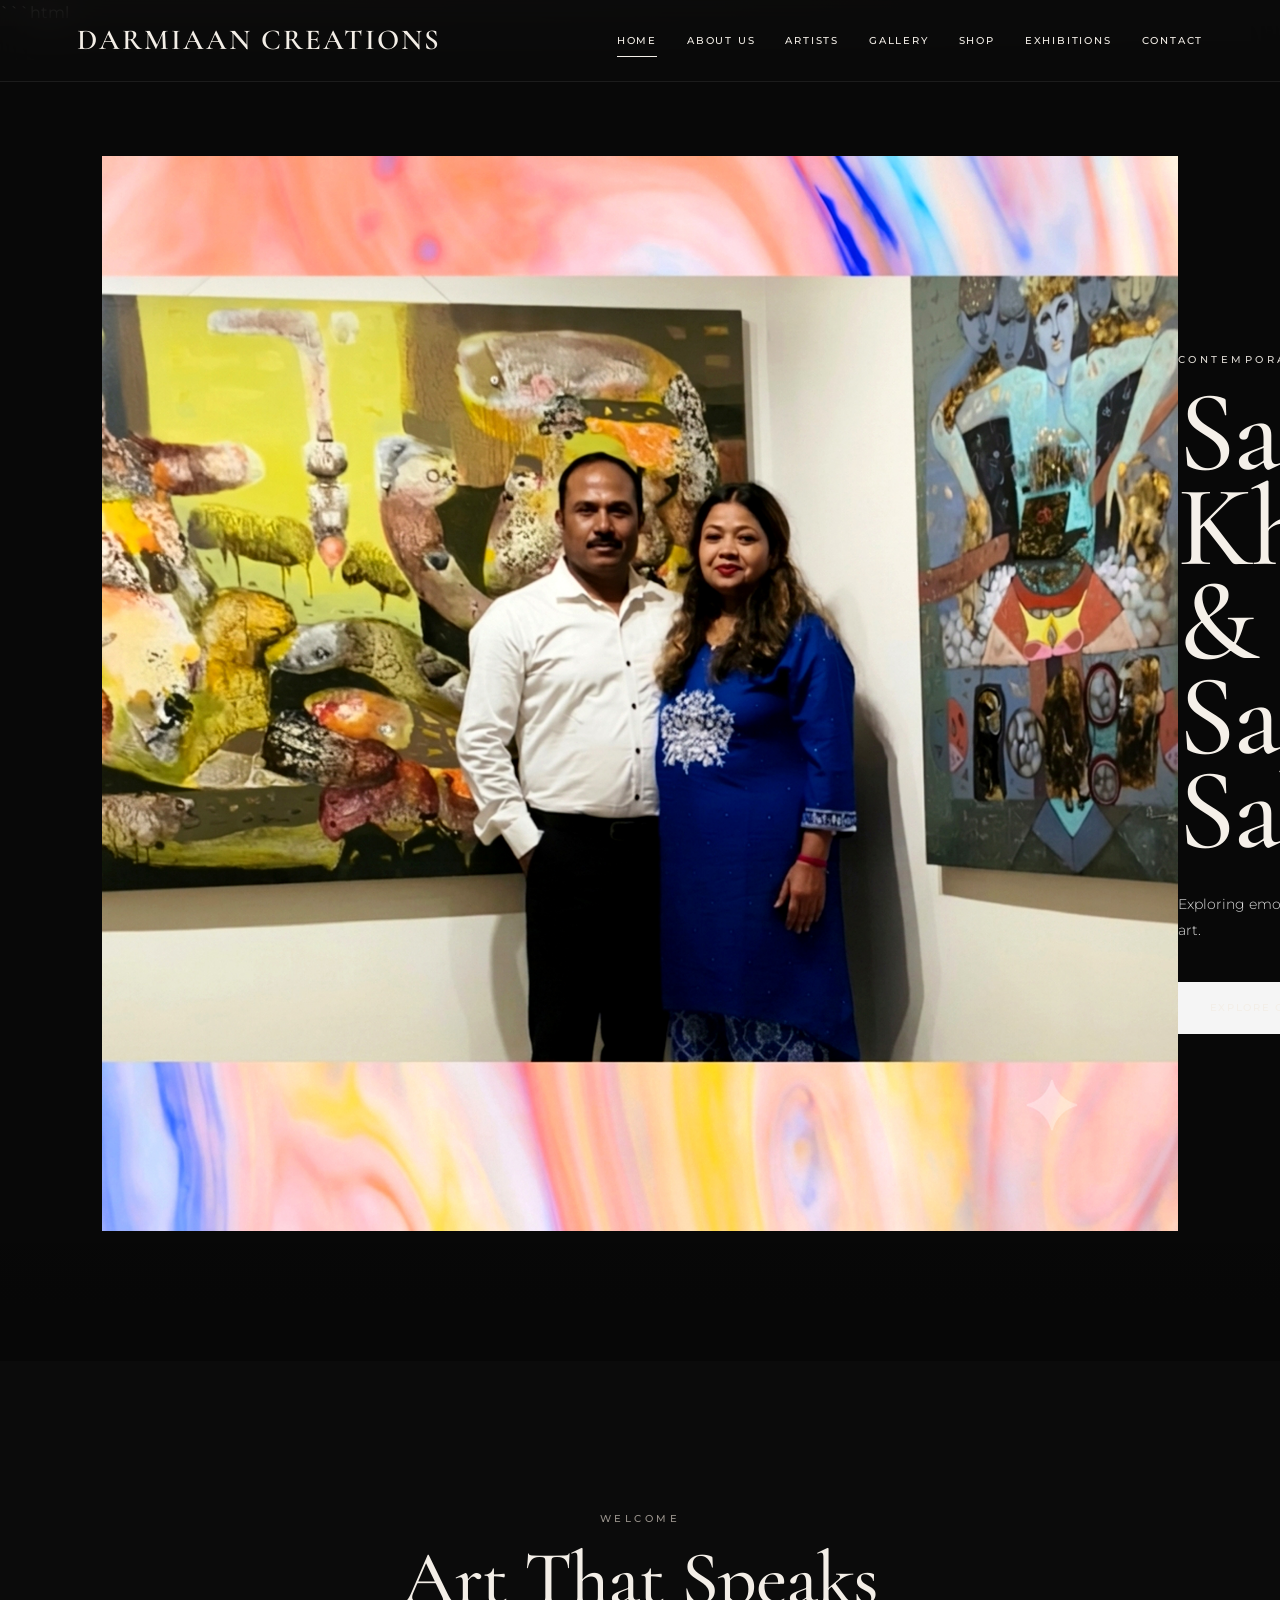
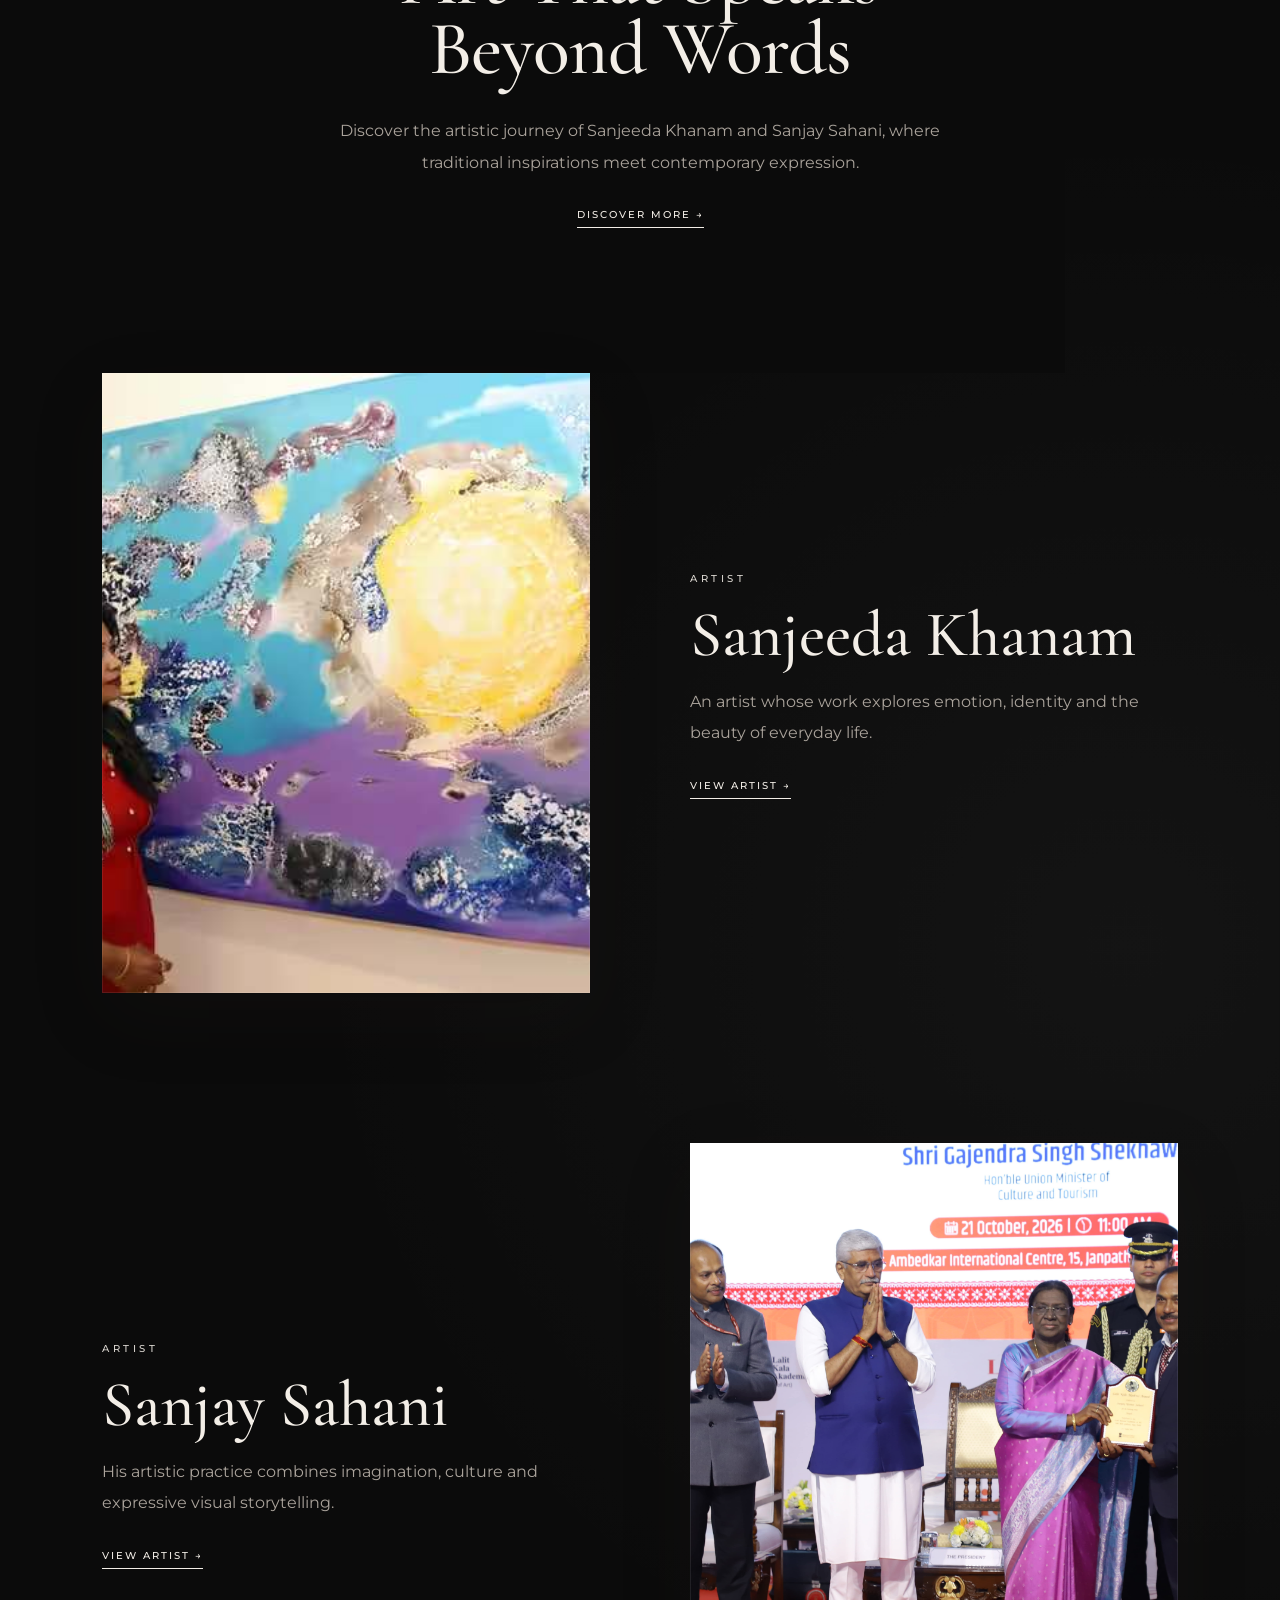
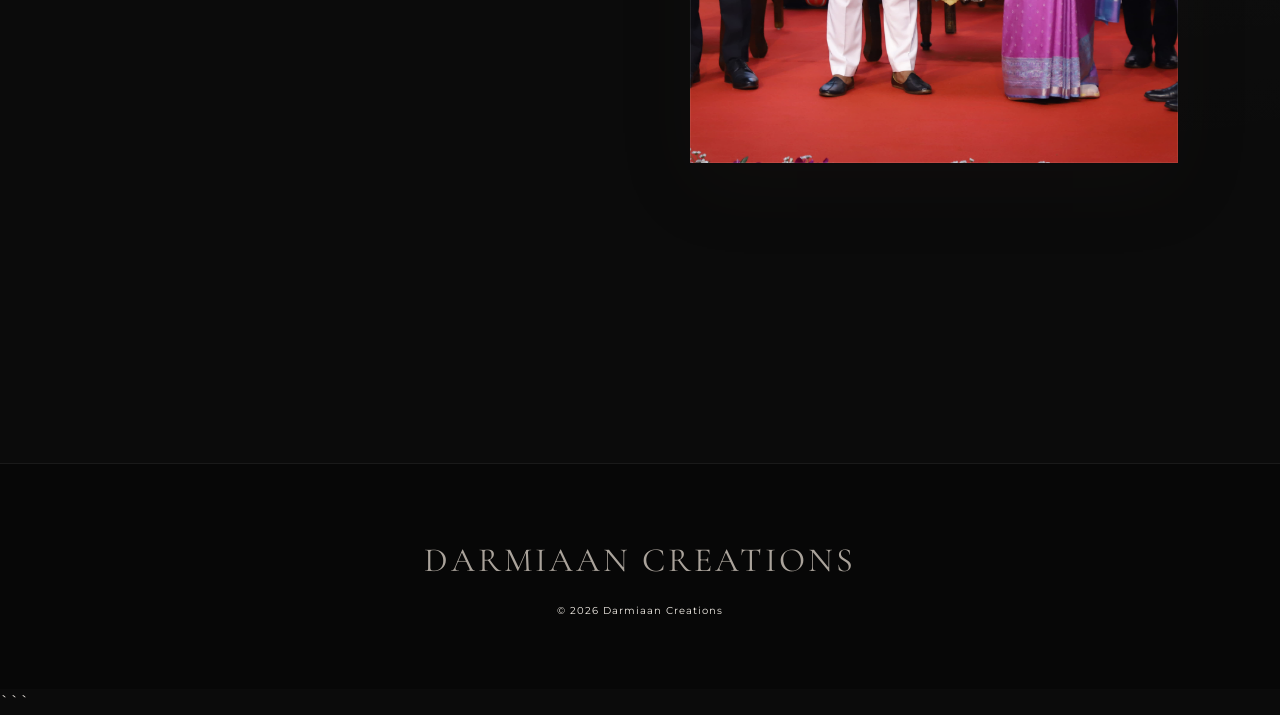
<file: index.html>
```html
<!DOCTYPE html>
<html lang="en">
<head>
  <meta charset="UTF-8">
  <meta name="viewport" content="width=device-width, initial-scale=1.0">
  <title>DARMIAAN CREATIONS | Home</title>
  <link rel="stylesheet" href="style.css">
</head>

<body>

<header>
  <nav class="navbar">
    <div class="logo">DARMIAAN CREATIONS</div>

    <div class="nav-links">
      <a href="index.html" class="active">HOME</a>
      <a href="about.html">ABOUT US</a>
      <a href="artists.html">ARTISTS</a>
      <a href="gallery.html">GALLERY</a>
      <a href="shop.html">SHOP</a>
      <a href="exhibitions.html">EXHIBITIONS</a>
      <a href="contact.html">CONTACT</a>
    </div>
  </nav>
</header>

<!-- HOME HERO SECTION -->
<section class="hero">

  <img src="hero.jpg"
       alt="Darmiaan Creations featured artwork"
       class="hero-image">

  <div class="hero-content">
    <p class="small-title">CONTEMPORARY ARTISTS</p>

    <h1>Sanjeeda Khanam<br>& Sanjay Sahani</h1>

    <p>
      Exploring emotions, culture and imagination through art.
    </p>

    <a href="gallery.html" class="main-button">
      EXPLORE GALLERY
    </a>
  </div>

</section>

<!-- INTRODUCTION -->
<section class="intro">
  <p class="small-title">WELCOME</p>

  <h2>Art That Speaks<br>Beyond Words</h2>

  <p>
    Discover the artistic journey of Sanjeeda Khanam and Sanjay Sahani,
    where traditional inspirations meet contemporary expression.
  </p>

  <a href="about.html" class="text-link">DISCOVER MORE →</a>
</section>

<!-- ARTIST PREVIEWS -->
<section class="home-artists">

  <div class="artist-preview">
    <div class="artist-image">
      <img src="sanjeeda.jpg" alt="Sanjeeda Khanam">
    </div>

    <div>
      <p class="small-title">ARTIST</p>
      <h2>Sanjeeda Khanam</h2>

      <p>
        An artist whose work explores emotion, identity and the beauty
        of everyday life.
      </p>

      <a href="artists.html" class="text-link">VIEW ARTIST →</a>
    </div>
  </div>

  <div class="artist-preview reverse">
    <div class="artist-image">
      <img src="sanjay.jpg" alt="Sanjay Sahani">
    </div>

    <div>
      <p class="small-title">ARTIST</p>
      <h2>Sanjay Sahani</h2>

      <p>
        His artistic practice combines imagination, culture and
        expressive visual storytelling.
      </p>

      <a href="artists.html" class="text-link">VIEW ARTIST →</a>
    </div>
  </div>

</section>

<footer>
  <div class="footer-logo">DARMIAAN CREATIONS</div>
  <p>© 2026 Darmiaan Creations</p>
</footer>

<script src="script.js"></script>
</body>
</html>
```
</file>
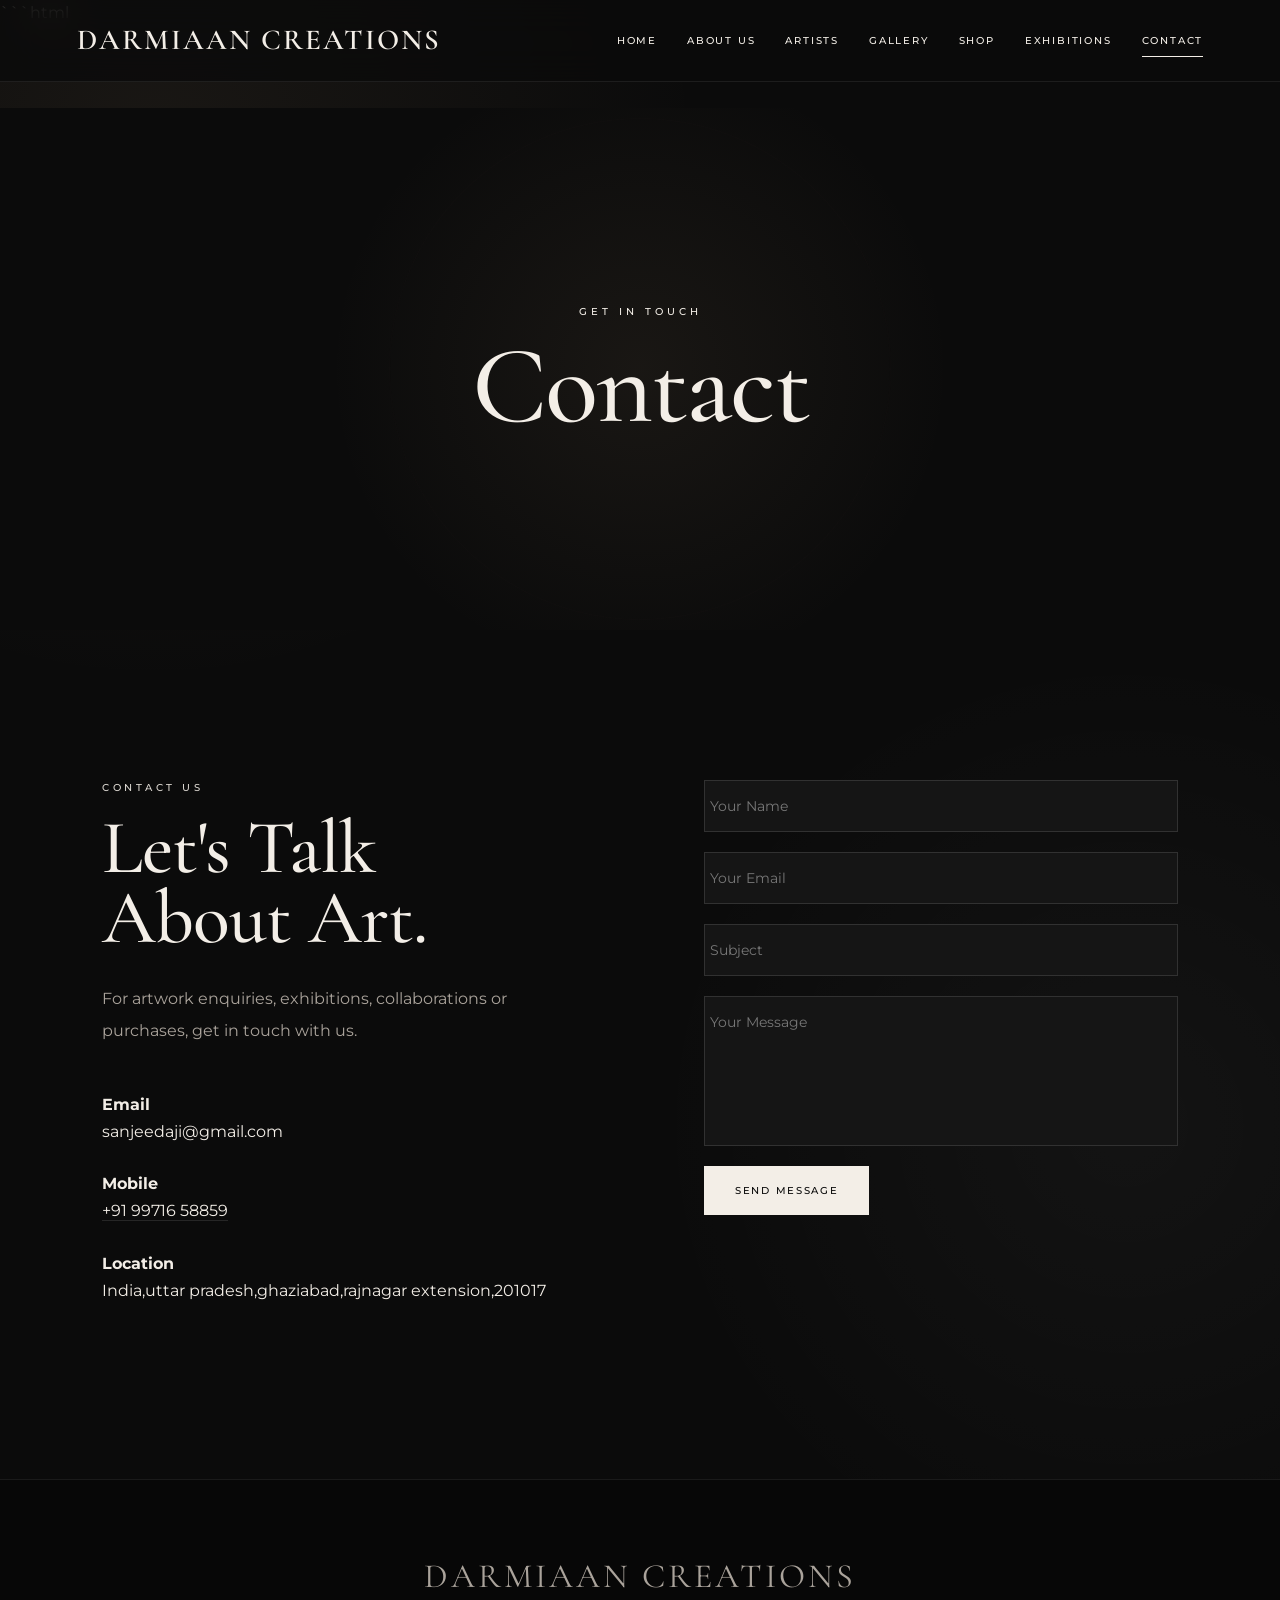
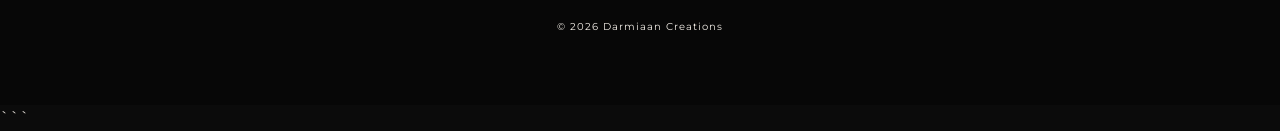
<file: contact.html>
```html
<!DOCTYPE html>
<html lang="en">
<head>
  <meta charset="UTF-8">
  <meta name="viewport" content="width=device-width, initial-scale=1.0">
  <title>Contact | Darmiaan Creations</title>
  <link rel="stylesheet" href="style.css">
</head>

<body>

<header>
  <nav class="navbar">
    <div class="logo">DARMIAAN CREATIONS</div>

    <div class="nav-links">
      <a href="index.html">HOME</a>
      <a href="about.html">ABOUT US</a>
      <a href="artists.html">ARTISTS</a>
      <a href="gallery.html">GALLERY</a>
      <a href="shop.html">SHOP</a>
      <a href="exhibitions.html">EXHIBITIONS</a>
      <a href="contact.html" class="active">CONTACT</a>
    </div>
  </nav>
</header>

<section class="page-hero">
  <p>GET IN TOUCH</p>
  <h1>Contact</h1>
</section>

<section class="contact-section">

  <div class="contact-info">

    <p class="small-title">CONTACT US</p>

    <h2>Let's Talk<br>About Art.</h2>

    <p>
      For artwork enquiries, exhibitions, collaborations or purchases,
      get in touch with us.
    </p>

    <div class="contact-details">

      <p>
        <strong>Email</strong><br>
        sanjeedaji@gmail.com
      </p>

      <p>
        <strong>Mobile</strong><br>
        <a href="tel:+919971658859">+91 99716 58859</a>
      </p>

      <p>
        <strong>Location</strong><br>
        India,uttar pradesh,ghaziabad,rajnagar extension,201017
      </p>

    </div>

  </div>

  <form class="contact-form"
        onsubmit="sendContact(event)">

    <input type="text" id="contactName"
           placeholder="Your Name" required>

    <input type="email" id="contactEmail"
           placeholder="Your Email" required>

    <input type="text" id="contactSubject"
           placeholder="Subject">

    <textarea id="contactMessage"
              placeholder="Your Message"
              required></textarea>

    <button class="dark-button" type="submit">
      SEND MESSAGE
    </button>

  </form>

</section>

<footer>
  <div class="footer-logo">DARMIAAN CREATIONS</div>
  <p>© 2026 Darmiaan Creations</p>
</footer>

<script src="script.js"></script>
</body>
</html>
```
</file>
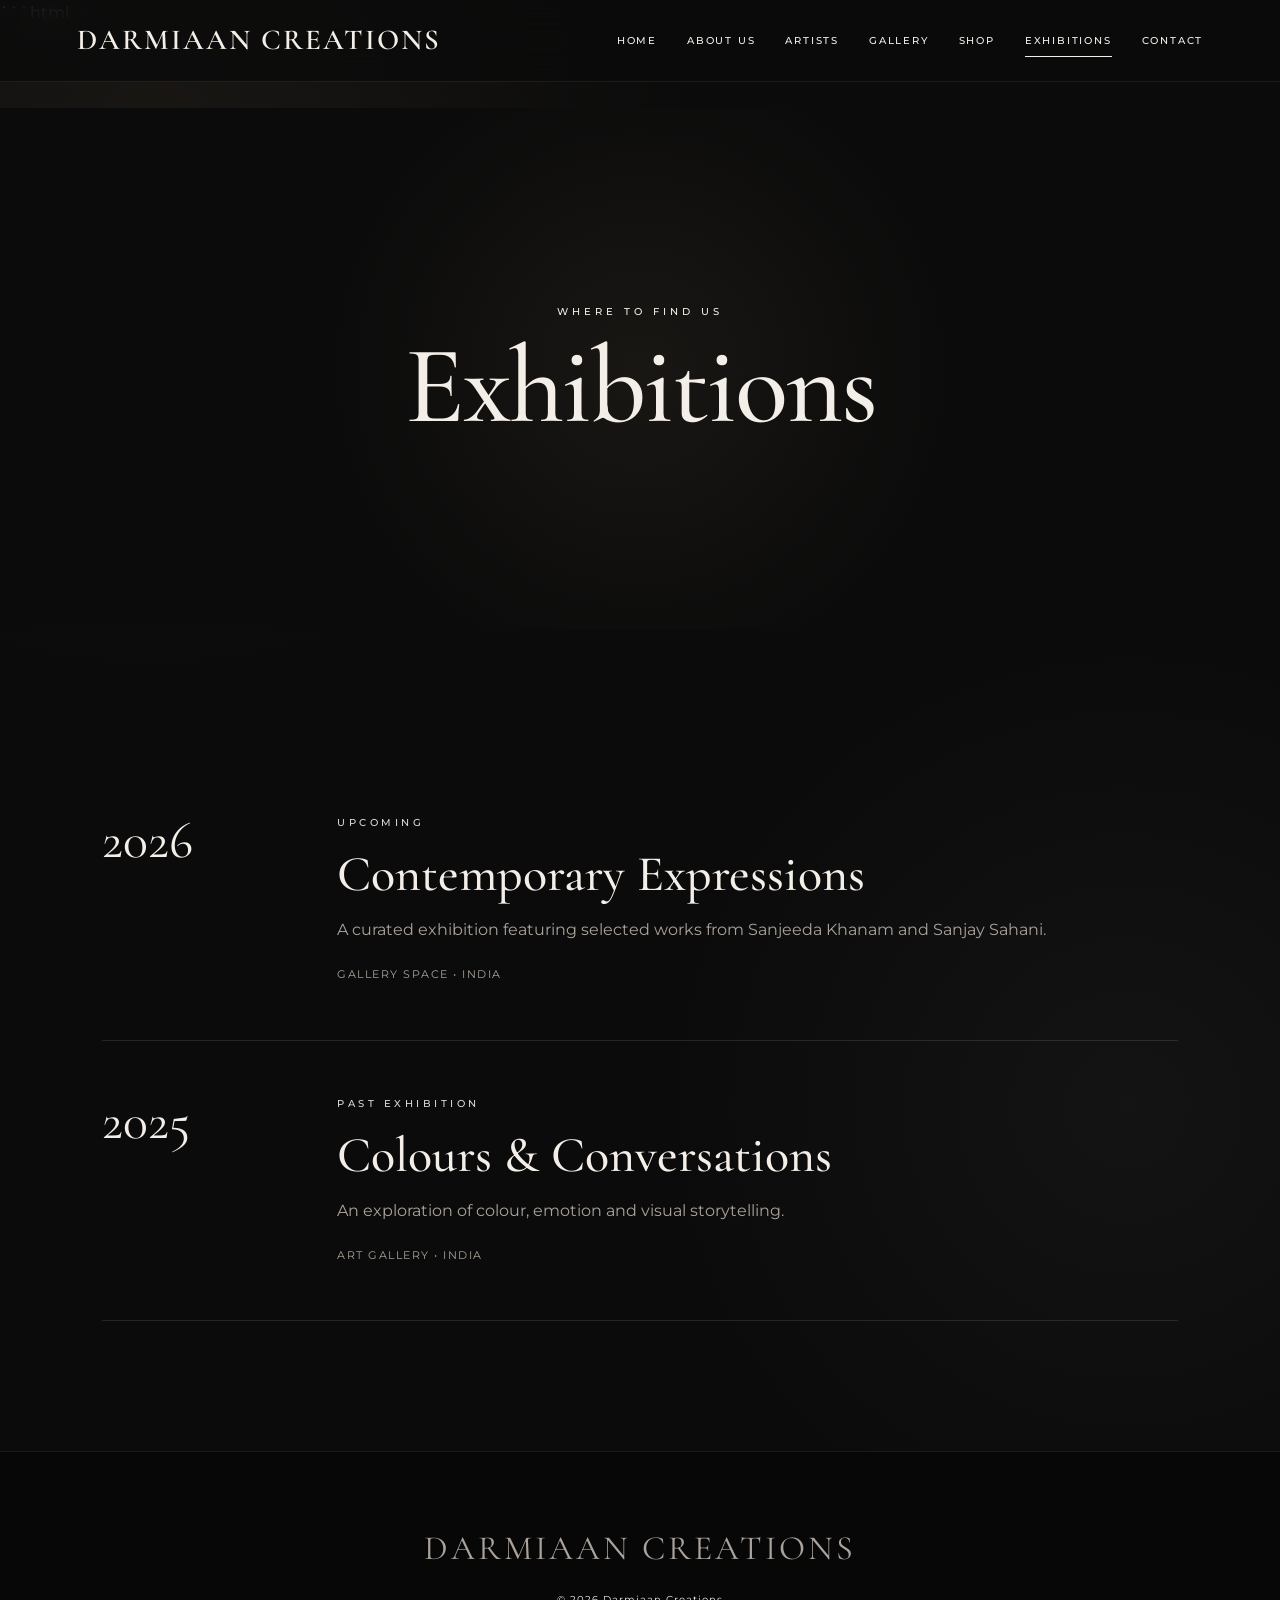
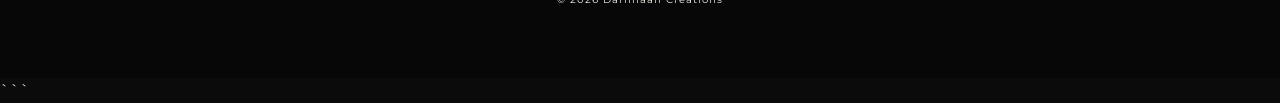
<file: exhibitions.html>
```html
<!DOCTYPE html>
<html lang="en">
<head>
  <meta charset="UTF-8">
  <meta name="viewport" content="width=device-width, initial-scale=1.0">
  <title>Exhibitions | Darmiaan Creations</title>
  <link rel="stylesheet" href="style.css">
</head>

<body>

<header>
  <nav class="navbar">
    <div class="logo">DARMIAAN CREATIONS</div>

    <div class="nav-links">
      <a href="index.html">HOME</a>
      <a href="about.html">ABOUT US</a>
      <a href="artists.html">ARTISTS</a>
      <a href="gallery.html">GALLERY</a>
      <a href="shop.html">SHOP</a>
      <a href="exhibitions.html" class="active">EXHIBITIONS</a>
      <a href="contact.html">CONTACT</a>
    </div>
  </nav>
</header>

<section class="page-hero">
  <p>WHERE TO FIND US</p>
  <h1>Exhibitions</h1>
</section>

<section class="exhibition-section">

  <div class="exhibition">
    <div class="exhibition-date">
      <span>2026</span>
    </div>

    <div>
      <p class="small-title">UPCOMING</p>
      <h2>Contemporary Expressions</h2>

      <p>
        A curated exhibition featuring selected works from
        Sanjeeda Khanam and Sanjay Sahani.
      </p>

      <p class="location">Gallery Space • India</p>
    </div>
  </div>

  <div class="exhibition">
    <div class="exhibition-date">
      <span>2025</span>
    </div>

    <div>
      <p class="small-title">PAST EXHIBITION</p>
      <h2>Colours & Conversations</h2>

      <p>
        An exploration of colour, emotion and visual storytelling.
      </p>

      <p class="location">Art Gallery • India</p>
    </div>
  </div>

</section>

<footer>
  <div class="footer-logo">DARMIAAN CREATIONS</div>
  <p>© 2026 Darmiaan Creations</p>
</footer>

<script src="script.js"></script>
</body>
</html>
```
</file>
<file: style.css>
@import url('https://fonts.googleapis.com/css2?family=Cormorant+Garamond:wght@400;500;600;700&family=Montserrat:wght@300;400;500;600&display=swap');

:root {
  --bg: #f6f1e9;
  --bg-soft: #ebe2d6;
  --surface: #fffdf9;
  --ink: #211d19;
  --muted: #746a61;
  --accent: #8b735c;
  --line: rgba(33, 29, 25, .13);
  --shadow: 0 24px 70px rgba(40, 31, 24, .12);
}

* {
  margin: 0;
  padding: 0;
  box-sizing: border-box;
}

html {
  scroll-behavior: smooth;
}

body {
  background:
    radial-gradient(circle at 10% 10%, rgba(139,115,92,.07), transparent 30%),
    var(--bg);
  color: var(--ink);
  font-family: 'Montserrat', sans-serif;
  overflow-x: hidden;
  line-height: 1.6;
}

img {
  width: 100%;
  display: block;
  object-fit: cover;
}

/* ================= NAVBAR ================= */

.navbar {
  height: 82px;
  background: rgba(246, 241, 233, .82);
  backdrop-filter: blur(18px);
  -webkit-backdrop-filter: blur(18px);
  display: flex;
  align-items: center;
  justify-content: space-between;
  padding: 0 6%;
  position: fixed;
  inset: 0 0 auto;
  width: 100%;
  z-index: 1000;
  border-bottom: 1px solid var(--line);
  transition: .35s ease;
}

.navbar:hover {
  background: rgba(246, 241, 233, .94);
}

.logo {
  font-family: 'Cormorant Garamond', serif;
  font-size: 29px;
  font-weight: 600;
  letter-spacing: 2px;
  white-space: nowrap;
}

.logo span {
  font-style: italic;
  margin: 0 5px;
  color: var(--accent);
}

.nav-links {
  display: flex;
  align-items: center;
  gap: 30px;
}

.nav-links a {
  text-decoration: none;
  color: var(--ink);
  font-size: 10px;
  font-weight: 500;
  letter-spacing: 1.8px;
  text-transform: uppercase;
  transition: .3s ease;
  position: relative;
  padding: 8px 0;
}

.nav-links a::after {
  content: '';
  position: absolute;
  width: 0;
  height: 1px;
  background: var(--ink);
  left: 0;
  bottom: 0;
  transition: .35s ease;
}

.nav-links a:hover,
.nav-links a.active {
  color: var(--accent);
}

.nav-links a:hover::after,
.nav-links a.active::after {
  width: 100%;
}

/* ================= HERO ================= */

.hero {
  min-height: 100vh;
  background:
    linear-gradient(
      90deg,
      rgba(15,12,9,.70),
      rgba(15,12,9,.26) 65%,
      rgba(15,12,9,.42)
    ),
    url("images/hero.jpg") center/cover;
  display: flex;
  align-items: center;
  padding: 130px 8%;
  color: white;
  position: relative;
  isolation: isolate;
}

.hero::after {
  content: '';
  position: absolute;
  inset: auto 0 0;
  height: 180px;
  background: linear-gradient(transparent, rgba(0,0,0,.18));
  pointer-events: none;
  z-index: -1;
}

.hero-content {
  max-width: 760px;
  animation: fadeUp 1s cubic-bezier(.2,.7,.2,1) both;
}

.small-title {
  font-size: 10px;
  font-weight: 500;
  letter-spacing: 3.5px;
  margin-bottom: 18px;
  text-transform: uppercase;
  opacity: .9;
}

.hero h1 {
  font-family: 'Cormorant Garamond', serif;
  font-size: clamp(68px, 9vw, 125px);
  line-height: .82;
  font-weight: 500;
  letter-spacing: -2px;
  margin-bottom: 32px;
}

.hero p:not(.small-title) {
  max-width: 500px;
  line-height: 1.9;
  font-size: 14px;
  font-weight: 300;
  margin-bottom: 38px;
  color: rgba(255,255,255,.88);
}

/* ================= BUTTONS ================= */

.main-button,
.dark-button,
.buy-button {
  display: inline-block;
  border: 1px solid transparent;
  cursor: pointer;
  text-decoration: none;
  font-family: 'Montserrat', sans-serif;
  font-weight: 500;
  letter-spacing: 1.7px;
  font-size: 10px;
  text-transform: uppercase;
  transition: .35s cubic-bezier(.2,.7,.2,1);
  position: relative;
  overflow: hidden;
}

.main-button {
  padding: 17px 31px;
  background: rgba(255,255,255,.96);
  color: var(--ink);
}

.main-button:hover {
  transform: translateY(-4px);
  background: var(--ink);
  color: white;
  box-shadow: 0 15px 35px rgba(0,0,0,.18);
}

/* ================= SECTIONS ================= */

.intro {
  text-align: center;
  max-width: 850px;
  margin: auto;
  padding: 150px 25px;
}

.intro h2,
.about-text h2,
.artist-info h2,
.contact-info h2 {
  font-family: 'Cormorant Garamond', serif;
  font-size: clamp(54px, 6vw, 76px);
  line-height: .92;
  font-weight: 500;
  letter-spacing: -1px;
  margin-bottom: 30px;
}

.intro > p:not(.small-title) {
  line-height: 2;
  color: var(--muted);
  max-width: 680px;
  margin: 0 auto 28px;
}

.text-link {
  color: var(--ink);
  text-decoration: none;
  font-size: 10px;
  font-weight: 500;
  letter-spacing: 2px;
  text-transform: uppercase;
  border-bottom: 1px solid var(--ink);
  padding-bottom: 6px;
  transition: .3s;
}

.text-link:hover {
  color: var(--accent);
  border-color: var(--accent);
}

/* ================= ARTISTS ================= */

.home-artists {
  padding: 0 8% 150px;
}

.artist-preview {
  display: grid;
  grid-template-columns: 1fr 1fr;
  align-items: center;
  gap: clamp(45px, 8vw, 100px);
  margin-bottom: 150px;
}

.artist-preview.reverse .artist-image {
  order: 2;
}

.artist-image {
  height: 620px;
  overflow: hidden;
  position: relative;
  box-shadow: var(--shadow);
}

.artist-image::after,
.about-image::after,
.artist-large-image::after,
.gallery-item::after {
  content: '';
  position: absolute;
  inset: 0;
  pointer-events: none;
  box-shadow: inset 0 0 0 1px rgba(255,255,255,.08);
}

.artist-image img {
  height: 100%;
  transition: transform 1s cubic-bezier(.2,.7,.2,1);
}

.artist-image:hover img {
  transform: scale(1.055);
}

.artist-preview h2 {
  font-family: 'Cormorant Garamond', serif;
  font-size: clamp(48px, 5vw, 68px);
  line-height: .95;
  font-weight: 500;
  margin-bottom: 20px;
}

.artist-preview p:not(.small-title) {
  color: var(--muted);
  line-height: 1.95;
  margin-bottom: 30px;
  max-width: 500px;
}

/* ================= PAGE HERO ================= */

.page-hero {
  height: 58vh;
  margin-top: 82px;
  background:
    radial-gradient(circle at center, rgba(255,255,255,.18), transparent 45%),
    linear-gradient(135deg, #d9cbbb, #cbbba9);
  display: flex;
  flex-direction: column;
  align-items: center;
  justify-content: center;
  text-align: center;
  position: relative;
  overflow: hidden;
}

.page-hero::before {
  content: '';
  position: absolute;
  width: 500px;
  height: 500px;
  border: 1px solid rgba(33,29,25,.12);
  border-radius: 50%;
  transform: rotate(15deg);
}

.page-hero p {
  font-size: 10px;
  font-weight: 500;
  letter-spacing: 4px;
  text-transform: uppercase;
  margin-bottom: 20px;
  z-index: 1;
}

.page-hero h1 {
  font-family: 'Cormorant Garamond', serif;
  font-size: clamp(70px, 9vw, 110px);
  line-height: .85;
  font-weight: 500;
  letter-spacing: -2px;
  z-index: 1;
}

/* ================= ABOUT ================= */

.about-section {
  padding: 150px 8%;
  display: grid;
  grid-template-columns: 1fr 1fr;
  gap: clamp(50px, 9vw, 110px);
  align-items: center;
}

.about-image {
  height: 680px;
  overflow: hidden;
  position: relative;
  box-shadow: var(--shadow);
}

.about-image img {
  height: 100%;
  transition: 1s ease;
}

.about-image:hover img {
  transform: scale(1.035);
}

.about-text p:not(.small-title) {
  color: var(--muted);
  line-height: 1.95;
  margin-bottom: 20px;
}

/* ================= ARTIST DETAIL ================= */

.artist-detail {
  padding: 150px 8%;
  display: grid;
  grid-template-columns: 1fr 1fr;
  gap: clamp(50px, 9vw, 110px);
  align-items: center;
}

.artist-large-image {
  height: 680px;
  overflow: hidden;
  position: relative;
  box-shadow: var(--shadow);
}

.artist-large-image img {
  height: 100%;
  transition: 1s cubic-bezier(.2,.7,.2,1);
}

.artist-large-image:hover img {
  transform: scale(1.045);
}

.artist-info p:not(.small-title) {
  color: var(--muted);
  line-height: 1.95;
  margin-bottom: 20px;
}

.artist-detail.second {
  background: linear-gradient(135deg, #e8dfd4, #ddd1c3);
}

/* ================= GALLERY ================= */

.gallery-section {
  padding: 130px 6%;
}

.gallery-grid {
  display: grid;
  grid-template-columns: repeat(3, 1fr);
  gap: 22px;
}

.gallery-item {
  overflow: hidden;
  position: relative;
  background: #ddd;
  cursor: pointer;
}

.gallery-item img {
  height: 460px;
  transition:
    transform .9s cubic-bezier(.2,.7,.2,1),
    filter .5s;
}

.gallery-item:hover img {
  transform: scale(1.065);
  filter: brightness(.84);
}

.gallery-caption {
  background: linear-gradient(transparent, rgba(20,16,12,.9));
  color: white;
  position: absolute;
  bottom: 0;
  width: 100%;
  padding: 50px 22px 22px;
  font-family: 'Cormorant Garamond', serif;
  font-size: 25px;
  transform: translateY(3px);
  transition: .35s;
}

.gallery-item:hover .gallery-caption {
  padding-bottom: 28px;
}

/* ================= SHOP ================= */

.shop-section {
  padding: 130px 8%;
}

.shop-grid {
  display: grid;
  grid-template-columns: repeat(2, 1fr);
  gap: 70px 30px;
}

.shop-card {
  background: var(--surface);
  transition: .45s cubic-bezier(.2,.7,.2,1);
  box-shadow: 0 12px 40px rgba(40,31,24,.05);
}

.shop-card:hover {
  transform: translateY(-10px);
  box-shadow: var(--shadow);
}

.shop-card img {
  height: 560px;
  transition: .8s ease;
}

.shop-card:hover img {
  transform: scale(1.025);
}

.shop-content {
  padding: 32px;
}

.shop-content h2 {
  font-family: 'Cormorant Garamond', serif;
  font-size: 42px;
  line-height: 1;
  font-weight: 500;
  margin-bottom: 10px;
}

.shop-content p:not(.small-title) {
  color: var(--muted);
  margin-bottom: 26px;
}

.buy-button {
  padding: 14px 25px;
  background: var(--ink);
  color: white;
}

.buy-button:hover {
  background: var(--accent);
  transform: translateY(-3px);
  box-shadow: 0 10px 25px rgba(70,50,35,.2);
}

/* ================= EXHIBITIONS ================= */

.exhibition-section {
  padding: 130px 8%;
}

.exhibition {
  display: grid;
  grid-template-columns: 180px 1fr;
  gap: 55px;
  padding: 55px 0;
  border-bottom: 1px solid var(--line);
  transition: .3s;
}

.exhibition:hover {
  padding-left: 10px;
}

.exhibition-date {
  font-family: 'Cormorant Garamond', serif;
  font-size: 52px;
  line-height: 1;
}

.exhibition h2 {
  font-family: 'Cormorant Garamond', serif;
  font-size: 50px;
  line-height: 1;
  font-weight: 500;
  margin-bottom: 16px;
}

.exhibition p:not(.small-title) {
  color: var(--muted);
  line-height: 1.85;
}

.location {
  margin-top: 20px;
  font-size: 11px;
  letter-spacing: 1.5px;
  text-transform: uppercase;
}

/* ================= CONTACT ================= */

.contact-section {
  padding: 150px 8%;
  display: grid;
  grid-template-columns: 1fr 1fr;
  gap: clamp(60px, 10vw, 130px);
}

.contact-info > p:not(.small-title) {
  color: var(--muted);
  line-height: 1.95;
  max-width: 500px;
}

.contact-details {
  margin-top: 45px;
}

.contact-details p {
  margin-bottom: 25px;
  line-height: 1.7;
}

.contact-details a {
  color: var(--ink);
  text-decoration: none;
  border-bottom: 1px solid var(--line);
  transition: .3s;
}

.contact-details a:hover {
  color: var(--accent);
  border-color: var(--accent);
}

.contact-form {
  display: flex;
  flex-direction: column;
  gap: 20px;
}

.contact-form input,
.contact-form textarea,
.modal-box input,
.modal-box textarea {
  border: none;
  border-bottom: 1px solid #aaa;
  background: transparent;
  padding: 16px 5px;
  outline: none;
  font-family: inherit;
  font-size: 14px;
  color: var(--ink);
  transition: .3s;
}

.contact-form input:focus,
.contact-form textarea:focus,
.modal-box input:focus,
.modal-box textarea:focus {
  border-color: var(--ink);
  padding-left: 10px;
}

.contact-form textarea {
  height: 150px;
  resize: none;
}

.dark-button {
  background: var(--ink);
  color: white;
  padding: 17px 30px;
  align-self: flex-start;
}

.dark-button:hover {
  background: var(--accent);
  transform: translateY(-3px);
  box-shadow: 0 12px 30px rgba(70,50,35,.18);
}

/* ================= FOOTER ================= */

footer {
  background:
    radial-gradient(circle at 50% 0, rgba(139,115,92,.18), transparent 35%),
    var(--ink);
  color: white;
  padding: 70px 8%;
  text-align: center;
}

.footer-logo {
  font-family: 'Cormorant Garamond', serif;
  font-size: 34px;
  letter-spacing: 3px;
  margin-bottom: 15px;
}

footer p {
  font-size: 10px;
  color: #c8bbae;
  letter-spacing: 1px;
}

/* ================= MODAL ================= */

.modal {
  position: fixed;
  inset: 0;
  background: rgba(12,10,8,.72);
  backdrop-filter: blur(8px);
  -webkit-backdrop-filter: blur(8px);
  display: none;
  justify-content: center;
  align-items: center;
  z-index: 2000;
  padding: 20px;
}

.modal-box {
  background: var(--bg);
  width: 520px;
  max-width: 100%;
  padding: 50px;
  position: relative;
  box-shadow: 0 30px 100px rgba(0,0,0,.25);
  animation: popup .45s cubic-bezier(.2,.7,.2,1);
}

.modal-box h2 {
  font-family: 'Cormorant Garamond', serif;
  font-size: 52px;
  line-height: .95;
  font-weight: 500;
  margin-bottom: 12px;
}

.modal-box > p:not(.small-title) {
  color: var(--muted);
  margin-bottom: 28px;
}

.modal-box input,
.modal-box textarea {
  width: 100%;
  margin-bottom: 15px;
}

.modal-box textarea {
  height: 100px;
  resize: none;
}

.close-button {
  position: absolute;
  right: 22px;
  top: 15px;
  background: none;
  border: none;
  font-size: 30px;
  line-height: 1;
  cursor: pointer;
  color: var(--ink);
  transition: .3s;
}

.close-button:hover {
  transform: rotate(90deg);
  color: var(--accent);
}

/* ================= ANIMATIONS ================= */

@keyframes fadeUp {
  from {
    opacity: 0;
    transform: translateY(35px);
  }

  to {
    opacity: 1;
    transform: translateY(0);
  }
}

@keyframes popup {
  from {
    opacity: 0;
    transform: translateY(20px) scale(.96);
  }

  to {
    opacity: 1;
    transform: translateY(0) scale(1);
  }
}

/* ================= TABLET ================= */

@media (max-width: 850px) {

  .navbar {
    height: auto;
    min-height: 76px;
    padding: 16px 5%;
    flex-direction: column;
    gap: 14px;
  }

  .nav-links {
    flex-wrap: wrap;
    justify-content: center;
    gap: 13px 18px;
  }

  .hero {
    padding: 170px 7% 100px;
    min-height: 100svh;
  }

  .hero h1 {
    font-size: 70px;
  }

  .hero p:not(.small-title) {
    font-size: 13px;
  }

  .page-hero {
    margin-top: 125px;
    height: 42vh;
  }

  .page-hero h1 {
    font-size: 70px;
  }

  .artist-preview,
  .about-section,
  .artist-detail,
  .contact-section {
    grid-template-columns: 1fr;
    gap: 55px;
  }

  .artist-preview.reverse .artist-image {
    order: 0;
  }

  .artist-image,
  .about-image,
  .artist-large-image {
    height: 520px;
  }

  .gallery-grid {
    grid-template-columns: 1fr 1fr;
  }

  .shop-grid {
    grid-template-columns: 1fr;
  }

  .intro h2,
  .about-text h2,
  .artist-info h2,
  .contact-info h2 {
    font-size: 58px;
  }

  .exhibition {
    grid-template-columns: 130px 1fr;
  }
}

/* ================= MOBILE ================= */

@media (max-width: 550px) {

  .navbar {
    padding: 14px 4%;
  }

  .logo {
    font-size: 22px;
  }

  .nav-links {
    gap: 10px 14px;
  }

  .nav-links a {
    font-size: 8px;
    letter-spacing: 1.3px;
  }

  .hero {
    padding-left: 6%;
    padding-right: 6%;
  }

  .hero h1 {
    font-size: 52px;
    letter-spacing: -1px;
  }

  .page-hero h1 {
    font-size: 52px;
  }

  .page-hero::before {
    width: 320px;
    height: 320px;
  }

  .intro,
  .about-section,
  .artist-detail,
  .contact-section,
  .gallery-section,
  .shop-section,
  .exhibition-section {
    padding-top: 95px;
    padding-bottom: 95px;
  }

  .gallery-grid {
    grid-template-columns: 1fr;
  }

  .gallery-item img {
    height: 430px;
  }

  .artist-image,
  .about-image,
  .artist-large-image {
    height: 400px;
  }

  .artist-preview h2,
  .intro h2,
  .about-text h2,
  .artist-info h2,
  .contact-info h2 {
    font-size: 48px;
  }

  .exhibition {
    grid-template-columns: 1fr;
    gap: 20px;
    padding: 40px 0;
  }

  .exhibition-date {
    font-size: 43px;
  }

  .exhibition h2 {
    font-size: 39px;
  }

  .modal-box {
    padding: 38px 25px;
  }
}
/* =========================================
   🖤 PREMIUM BLACK / LUXURY BACKGROUND
   ========================================= */

:root {
  --bg: #0b0b0b;
  --bg-soft: #111111;
  --surface: #151515;
  --surface-2: #1b1b1b;

  --ink: #f3eee7;
  --muted: #aaa39b;

  --accent: #c2a27d;
  --accent-light: #dbc2a3;

  --line: rgba(255, 255, 255, 0.11);
}


/* MAIN WEBSITE BACKGROUND */
body {
  background:
    radial-gradient(
      circle at 12% 8%,
      rgba(194, 162, 125, 0.08),
      transparent 28%
    ),
    radial-gradient(
      circle at 88% 65%,
      rgba(255, 255, 255, 0.035),
      transparent 30%
    ),
    #0b0b0b !important;

  color: var(--ink) !important;
}


/* ALL MAIN SECTIONS */
section,
main,
.page,
.page-section {
  background: transparent !important;
  color: var(--ink);
}


/* NAVBAR */
.navbar {
  background: rgba(11, 11, 11, 0.78) !important;
  border-bottom: 1px solid rgba(255,255,255,0.08);
  backdrop-filter: blur(18px);
  -webkit-backdrop-filter: blur(18px);
}

.navbar:hover {
  background: rgba(11, 11, 11, 0.94) !important;
}

.logo,
.nav-links a {
  color: #f3eee7 !important;
}

.nav-links a:hover {
  color: var(--accent-light) !important;
}


/* HERO */
.hero {
  background-color: #080808 !important;
}

.hero::before {
  background:
    linear-gradient(
      90deg,
      rgba(0,0,0,0.78),
      rgba(0,0,0,0.25),
      rgba(0,0,0,0.65)
    ) !important;
}

.hero h1,
.hero h2,
.hero p {
  color: #f5f0e9;
}


/* PAGE HERO */
.page-hero {
  background:
    radial-gradient(
      circle at center,
      rgba(194,162,125,0.08),
      transparent 45%
    ),
    #0b0b0b !important;
}


/* ABOUT / INTRO */
.intro,
.about {
  background: #0b0b0b !important;
}

.intro h1,
.intro h2,
.about h1,
.about h2 {
  color: #f3eee7;
}

.intro p,
.about p {
  color: #aaa39b;
}


/* ARTIST DETAIL */
.artist-detail,
.artist-detail.second {
  background: #101010 !important;
  color: #f3eee7 !important;
}


/* CARDS */
.card,
.artist-card,
.shop-card,
.gallery-card {
  background: #151515 !important;
  border: 1px solid rgba(255,255,255,0.08);
  box-shadow:
    0 20px 60px rgba(0,0,0,0.35);
}


/* CARD HOVER */
.card:hover,
.artist-card:hover,
.shop-card:hover,
.gallery-card:hover {
  border-color: rgba(194,162,125,0.28);
  box-shadow:
    0 25px 70px rgba(0,0,0,0.55);
}


/* HEADINGS */
h1,
h2,
h3,
h4,
h5,
h6 {
  color: #f3eee7;
}


/* NORMAL TEXT */
p,
span {
  color: inherit;
}


/* BUTTONS */
button,
.btn,
.button {
  background: #f3eee7 !important;
  color: #0b0b0b !important;
  border: 1px solid #f3eee7;
}

button:hover,
.btn:hover,
.button:hover {
  background: var(--accent) !important;
  border-color: var(--accent);
  color: #0b0b0b !important;
}


/* LINKS */
a {
  color: #f3eee7;
}

a:hover {
  color: var(--accent-light);
}


/* SHOP */
.shop {
  background: #0b0b0b !important;
}

.shop-card {
  background: linear-gradient(
    145deg,
    #181818,
    #101010
  ) !important;
}


/* CONTACT */
.contact {
  background: #0b0b0b !important;
}


/* INPUTS */
input,
textarea,
select {
  background: #151515 !important;
  color: #f3eee7 !important;
  border: 1px solid rgba(255,255,255,0.12) !important;
}

input::placeholder,
textarea::placeholder {
  color: #777 !important;
}


/* MODAL */
.modal {
  background: rgba(0,0,0,0.82) !important;
  backdrop-filter: blur(12px);
}

.modal-box {
  background: #151515 !important;
  color: #f3eee7 !important;
  border: 1px solid rgba(255,255,255,0.1);
}


/* FOOTER */
footer {
  background: #070707 !important;
  color: #aaa39b !important;
  border-top: 1px solid rgba(255,255,255,0.08);
}

footer h1,
footer h2,
footer h3,
footer p,
footer a {
  color: #f3eee7;
}


/* IMAGE HOVER — PREMIUM */
img {
  transition:
    transform 0.6s cubic-bezier(.2,.8,.2,1),
    filter 0.6s ease;
}

img:hover {
  filter: brightness(0.9) contrast(1.05);
}


/* SCROLLBAR */
::-webkit-scrollbar {
  width: 8px;
}

::-webkit-scrollbar-track {
  background: #080808;
}

::-webkit-scrollbar-thumb {
  background: #333;
  border-radius: 20px;
}

::-webkit-scrollbar-thumb:hover {
  background: var(--accent);
}


/* SELECTION */
::selection {
  background: var(--accent);
  color: #0b0b0b;
}
</file>
